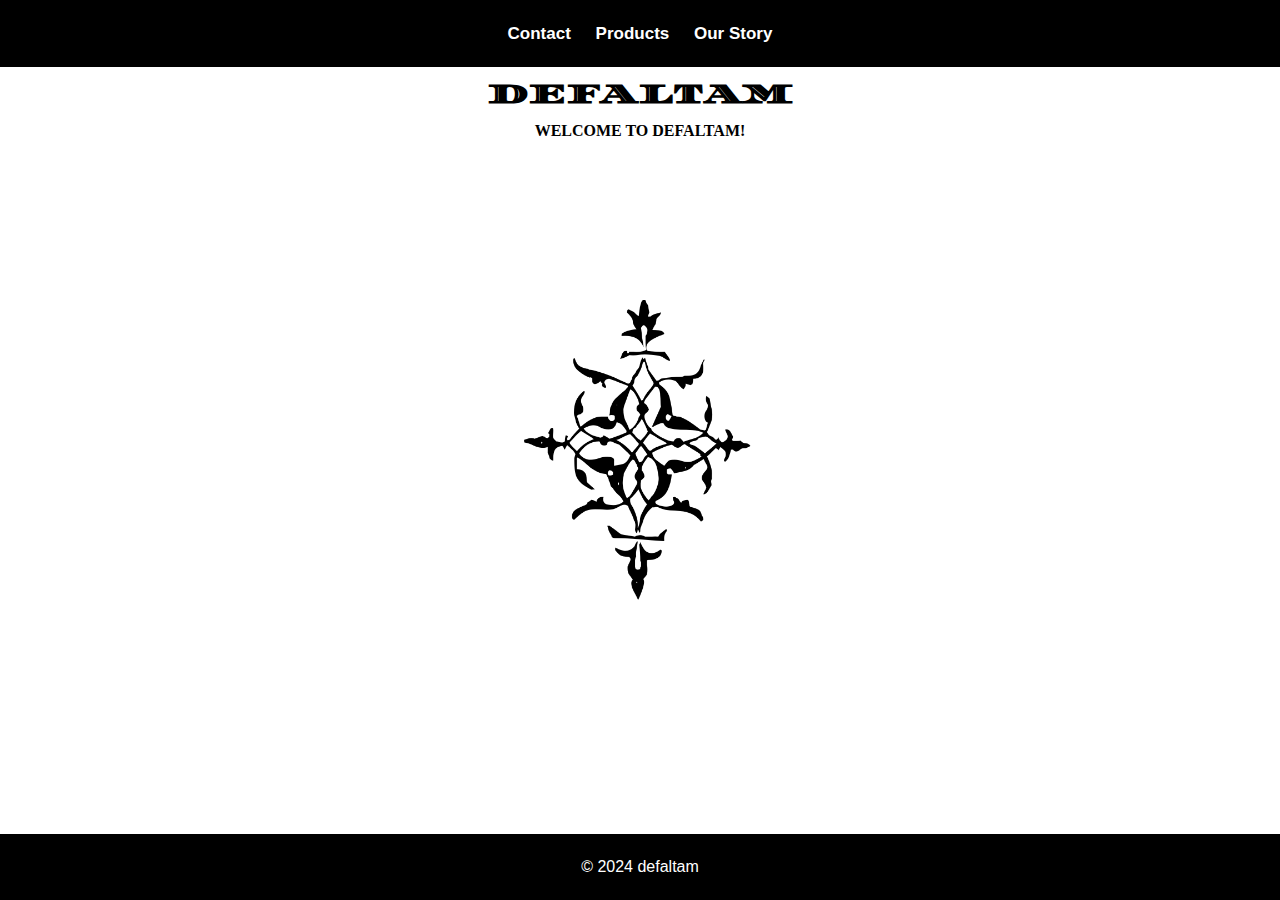
<file: index.html>
<!DOCTYPE html>
<html lang="en">
<head>
    <meta charset="UTF-8">
    <meta name="viewport" content="width=device-width, initial-scale=1.0">
    <title>Defaltam Official | Exclusive Limited Edition Clothing Brand</title>
    <link rel="stylesheet" href="styles.css">
    <link rel="icon" type="image/x-icon" href="/photos/logo222.webp">
    <meta name="description" content="Discover Defaltam - The exclusive clothing brand. Close your eyes, see with vision. Limited edition collections available now only at Defaltam.">
    <meta property="og:title" content="Defaltam" />
  <meta property="og:description" content="defaltam is here. Close your eyes. See with vision. LIMITED STOCK! Buy from defaltam." />
      <meta name="keywords" content="Defaltam, exclusive clothing, limited edition fashion, grunge style, Defaltam apparel">
  <meta property="og:image" content="/photos/logo222.webp" />
    <meta property="og:type" content="website" />
<meta property="og:url" content="https://www.defaltam.com/" />
<meta property="og:site_name" content="Defaltam" />
    <link rel="canonical" href="https://www.defaltam.com/">
    <style>
        @import url('https://fonts.googleapis.com/css2?family=Diplomata+SC&display=swap');
        </style>
<script type="application/ld+json">
{
  "@context": "https://schema.org",
  "@type": "Organization",
  "name": "defaltam",
  "logo": "https://www.defaltam.com/photos/logo222.webp",
  "url": "https://www.defaltam.com/",
  "description": "At Defaltam, exclusivity was not a mere marketing ploy. The garments will be produced in limited quantities, ensuring that every piece is a collector's item. The elite of fashion flocked to its boutiques, eager to adorn themselves in the brand's signature creations.",
  "founder": {
    "@type": "Person",
    "name": "Defaltam"
  },
  "foundingDate": "2024",
  "address": {
    "@type": "PostalAddress",
    "addressLocality": "Online",
    "addressCountry": "N/A"
  },
  "sameAs": [
    "https://www.instagram.com/defaltam.official/",
    "https://www.tiktok.com/@defaltam",
    "https://www.youtube.com/@DEFALTAM-y7b"
  ]
}
</script>

</head>
<body>

<header>
    <div class="container">
       
        <nav>
            <ul>
                <li><a href="contact.html">Contact</a></li>
                <li><a href="products.html">Products</a></li>
                <li><a href="our-story.html">Our Story</a></li>
              
            </ul>
        </nav>
    </div>
</header>


<a  href="index.html"><h1>defaltam</h1></a>
<p style="font-family: Georgia, 'Times New Roman', Times, serif;font-weight: 900;">WELCOME TO DEFALTAM!</p>

    <img id="logo" class="startt"  src="/photos/logo.webp" alt="defaltam,defaltam official,defaltam clothing,clothing brand,defaltam clothes,defaltam tshirts,defaltam grunge,defaltam,defaltam.official,defaltam style,defaltam,defaltam page">
    <br><br><br>
<div id="paragraph">
    <div class="containner">
        <div class="product-container">
            <a  href="products/defaltam-red-leather-jacket.html" class="product-link"><br>
                <div  class="card"><img class="g" src="photos/Defaltam Red Leather Jacket BLACK.webp" alt="defaltam,defaltam official,defaltam clothing,clothing brand,defaltam clothes,defaltam tshirts,defaltam grunge,defaltam,defaltam.official,defaltam style,defaltam,defaltam page">
                    <div  class="card-image">       
                    </div>     
                    <div  class="heading"> <h2 >Defaltam Red Leather Jacket</h2></div>
                    <div class="heading"> <h3 >$599</h3></div>
                </div></a>
               
                    
               
        
                    
                    
                        
            
          
          
            </div>
            
        </div> <br> <br> <br> <a href="products.html"><p class="button">Explore our catalog -></p></a>
</div>
 

<br>

<footer>
    <div class="container">
        <p>&copy; 2024 defaltam</p>
    </div>

</footer>
<script src="/scripts/index.js"></script>
</body>
</html>
</file>
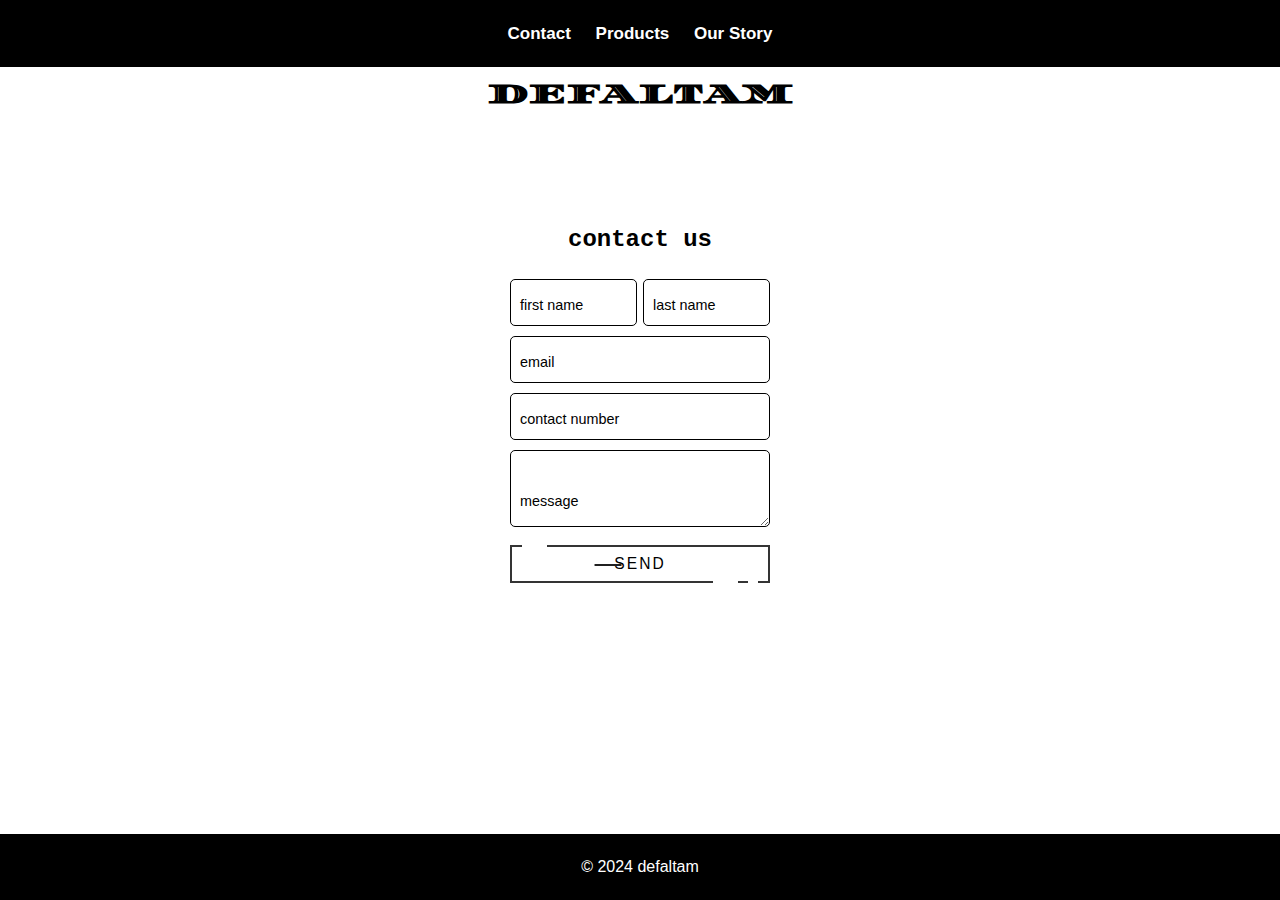
<file: contact.html>
<!DOCTYPE html>
<html lang="en">
<head>
    <meta charset="UTF-8">
    <meta name="viewport" content="width=device-width, initial-scale=1.0">
    <title> Contact</title>
    <link rel="stylesheet" href="styles.css">
    <link rel="icon" type="image/x-icon" href="/photos/logo222.webp">
    <meta name="description" content="defaltam is here. Close your eyes. See with vision. LIMITED STOCK! Buy from defaltam.">
    <meta property="og:title" content="defaltam" />
    <meta property="og:description" content="Be the first to own this season's hottest piece. Secure your spot now and step out in a trendsetting design that defines your unique style. Don’t wait – buy with Defaltam and lead the fashion revolution!" />
    <meta property="og:image" content="/photos/logo222.webp" />
    <style>
        @import url('https://fonts.googleapis.com/css2?family=Diplomata+SC&display=swap');
        </style>
</head>
<body>

<header>
    <div class="container">
       
        <nav>
            <ul>
                <li><a href="contact.html">Contact</a></li>
                <li><a href="products.html">Products</a></li>
                <li><a href="our-story.html">Our Story</a></li>
               
            </ul>
        </nav>
    </div>
</header>

<a  href="index.html"><h1>defaltam</h1></a><br><br><br><br>
<h2>contact us</h2>
<div class="fd"> 
    <form class="form" action="https://formsubmit.co/defaltam.contact@gmail.com" method="POST">
        <input type="hidden" name="_captcha" value="false">
       <input type="hidden" name="_next" value="https://defaltam.vercel.app/">
        <div class="flex">
            <label>
                <input required="" placeholder="" name="name"  type="text" class="input">
                <span>first name</span>
            </label>
    
            <label>
                <input required="" placeholder=""  name="lname" type="text" class="input">
                <span>last name</span>
            </label>
        </div>  
                
        <label>
            <input required="" placeholder="" name="email" type="email" class="input">
            <span>email</span>
        </label> 
            
        <label>
            <input required="" type="tel" name="phonenumber" placeholder="" class="input">
            <span>contact number</span>
        </label>
        <label>
            <textarea required="" rows="3" name="message"  placeholder="" class="input01"></textarea>
            <span>message</span>
        </label>
        <input type="hidden" name="_next" value="index.html">
        <button   type="submit" class="fancy">
          <span class="top-key"></span>
          <p class="mv">SEND</p>
          <span class="bottom-key-1"></span>
          <span class="bottom-key-2"></span>
        </button>
    </form>
</div>

<footer>
    <div class="container">
        <p>&copy; 2024 defaltam</p>
    </div>
</footer>
<script src="/scripts/index.js"></script>
</body>
</html>
</file>
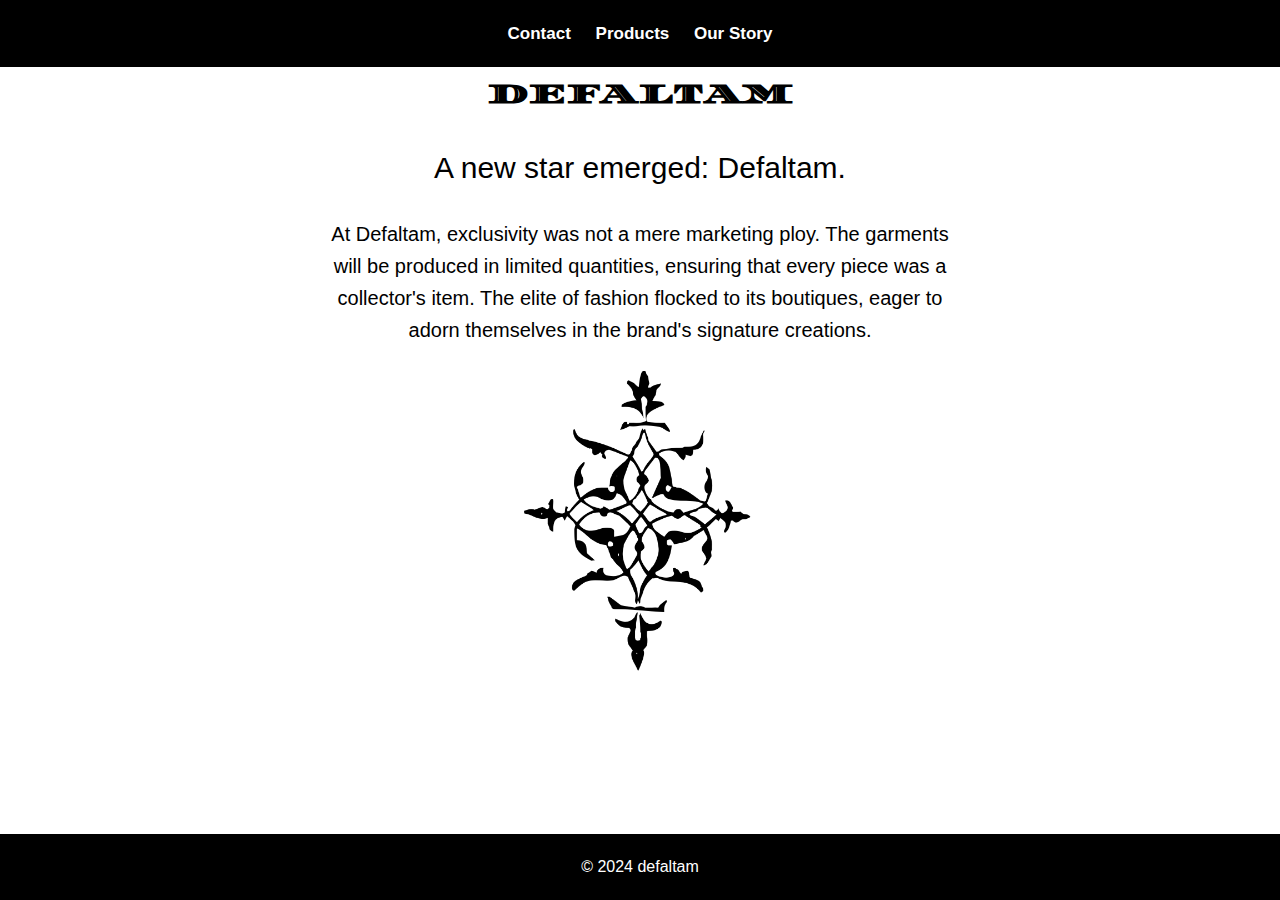
<file: our-story.html>
<!DOCTYPE html>
<html lang="en">
<head>
    <meta charset="UTF-8">
    <meta name="viewport" content="width=device-width, initial-scale=1.0">
    <title>Our Story</title>
    <link rel="stylesheet" href="styles.css">
    <link rel="icon" type="image/x-icon" href="/photos/logo222.webp">
    <meta name="description" content="defaltam is here. Close your eyes. See with vision. LIMITED STOCK! Buy from defaltam.">
    <meta property="og:title" content="defaltam" />
    <meta property="og:description" content="defaltam is here. Close your eyes. See with vision. LIMITED STOCK! Buy from defaltam." />
      <meta name="keywords" content="defaltam,defaltam official,defaltam clothing,clothing brand,defaltam clothes,defaltam tshirts,defaltam grunge,defaltam,defaltam.official,defaltam style,defaltam,defaltam page">
    <meta property="og:image" content="/photos/logo222.webp" />
    <style>
        @import url('https://fonts.googleapis.com/css2?family=Diplomata+SC&display=swap');
        </style>
</head>
<body>

<header>
    <div class="container">
       
        <nav>
            <ul>
                <li><a href="contact.html">Contact</a></li>
                <li><a href="products.html">Products</a></li>
                <li><a href="our-story.html">Our Story</a></li>
             
            </ul>
        </nav>
    </div>
</header>

<a  href="index.html"><h1>defaltam</h1></a>
<br>

   <p class="p1"> A new star emerged: Defaltam.<p><br>
    <p class="p2">At Defaltam, exclusivity was not a mere marketing ploy. The garments will be produced in limited quantities, ensuring that every piece was a collector's item. The elite of fashion flocked to its boutiques, eager to adorn themselves in the brand's signature creations.</p><br>
    <img  class="xf"  src="/photos/logo.webp" alt="defaltam,defaltam official,defaltam clothing,clothing brand,defaltam clothes,defaltam tshirts,defaltam grunge,defaltam,defaltam.official,defaltam style,defaltam,defaltam page" >

<br>
<footer>
    <div class="container">
        <p>&copy; 2024 defaltam</p>
    </div>
</footer>
<script src="/scripts/index.js"></script>
</body>
</html>
</file>
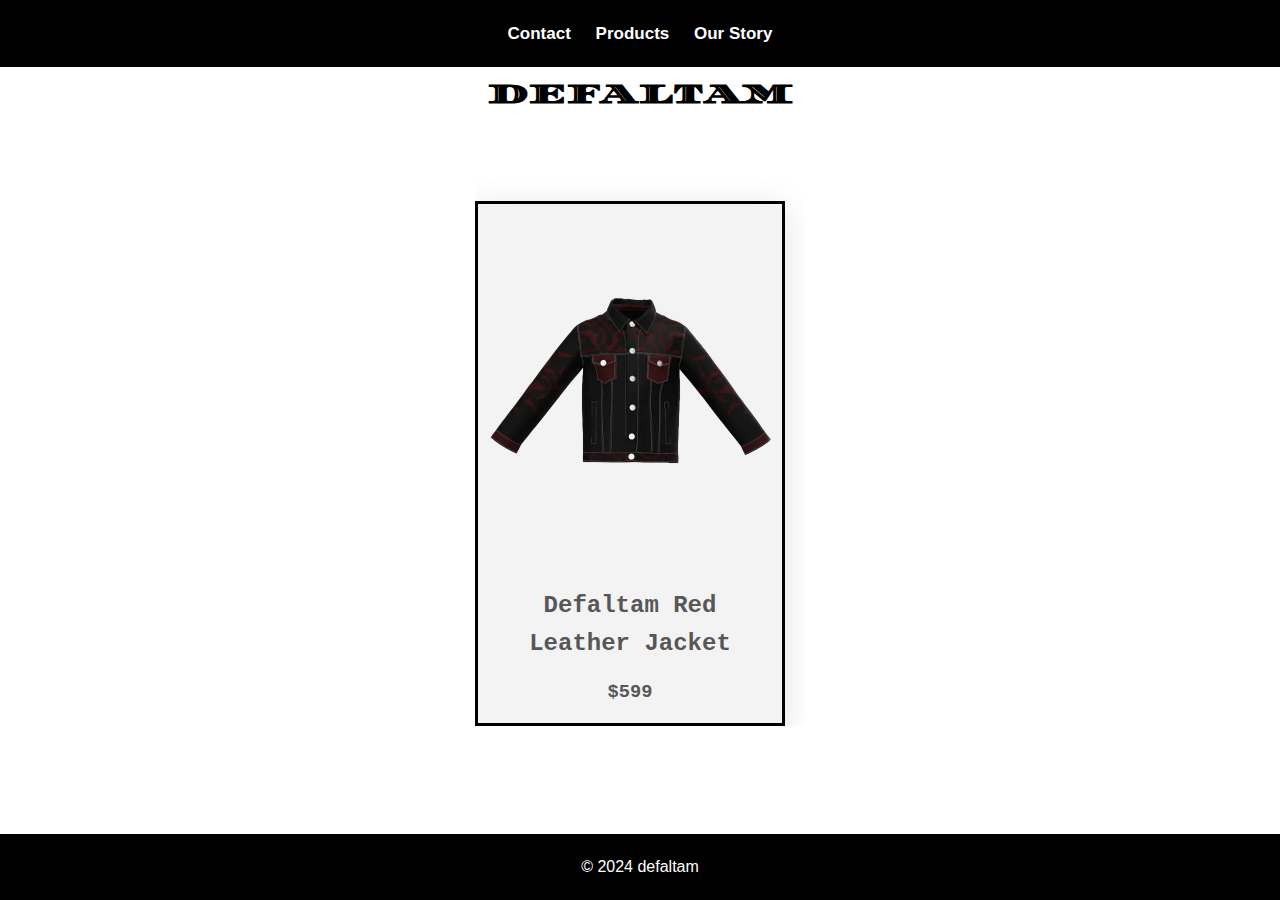
<file: products.html>
<!DOCTYPE html>
<html lang="en">
<head>
    <meta charset="UTF-8">
    <meta name="viewport" content="width=device-width, initial-scale=1.0">
    <title>Products</title>
    <link rel="stylesheet" href="styles.css">
    <link rel="icon" type="image/x-icon" href="/photos/logo222.webp">
    <meta name="description" content="defaltam is here. Close your eyes. See with vision. LIMITED STOCK! Buy from defaltam.">
    <meta property="og:title" content="defaltam" />
  <meta property="og:description" content="defaltam is here. Close your eyes. See with vision. LIMITED STOCK! Buy from defaltam." />
      <meta name="keywords" content="defaltam,defaltam official,defaltam clothing,clothing brand,defaltam clothes,defaltam tshirts,defaltam grunge,defaltam,defaltam.official,defaltam style,defaltam,defaltam page">
  <meta property="og:image" content="/photos/logo222.webp" />
    <style>
        @import url('https://fonts.googleapis.com/css2?family=Diplomata+SC&display=swap');
        </style>
</head>
<body>

<header>
    <div class="container">
       
        <nav>
            <ul>
                <li><a href="contact.html">Contact</a></li>
                <li><a href="products.html">Products</a></li>
                <li><a href="our-story.html">Our Story</a></li>
               
            </ul>
        </nav>
    </div>
</header>

<a  href="index.html"><h1>defaltam</h1></a>

<div class="containner">
    <div class="product-container">
        
            
             
            <a  href="products/defaltam-red-leather-jacket.html" class="product-link"><br>
            <div  class="card"> <img class="g" src="photos/Defaltam Red Leather Jacket BLACK.webp" alt="defaltam,defaltam official,defaltam clothing,clothing brand,defaltam clothes,defaltam tshirts,defaltam grunge,defaltam,defaltam.official,defaltam style,defaltam,defaltam page">
                <div  class="card-image">       
                </div>     
                <div  class="heading"> <h2 >Defaltam Red Leather Jacket</h2></div>
                <div class="heading"> <h3 >$599</h3></div>
            </div></a>
               
        </div>
        
    </div>
  <br>
<p class="swipee">Swipe to right -></p>
       




<br>
<footer>
    <div class="container">
        <p>&copy; 2024 defaltam</p>
    </div>
</footer>
<script src="/scripts/index.js"></script>
</body>
</html>
</file>
<file: styles.css>
/* Reset styles */
* {
    margin: 0;
    padding: 0;
    box-sizing: border-box;
}

/* Basic styles */
body {
    font-family: Arial, Impact, Haettenschweiler, 'Arial Narrow Bold', sans-serif;
    line-height: 1.6;
    display: flex;
    flex-direction: column;
    min-height: 100vh;
    flex: 1;
  display: flex;
  flex-direction: column;

}

nav{
    text-align: center;
}
li:hover {
    font-size: larger;
  }
  

header {
    background: #000000;
    color: #fff;
    padding: 20px 0;
    font-size: 17px;
    font-weight: 900;
}
a{
    text-decoration: none;
    color: black;
}
header h1 {
    margin: 0; 
}
.card {
    border-style: solid ;box-shadow: rgba(100, 100, 111, 0.2) 0px 7px 29px 0px;
    width: 310px;
    background: rgb(243, 243, 243);
    padding: .5em;
    margin: 0 auto;
 
    
  }
  
  .card-image {
    background-color: rgba(168, 16, 16, 0);
    width: 0%;
    height: 0px;
    border-radius: 6px 6px 0 0;
   margin: 0 auto;
  }
  
  .g{
    height: 100%; 
    width: 100%;
    margin: 0 auto;
  }
  
  .category {
    text-transform: uppercase;
    font-size: 0.7em;
    font-weight: 600;
    color: rgb(63, 121, 230);
    padding: 10px 7px 0;
  }
  
  .category:hover {
    cursor: pointer;
  }
  
  .heading {
    font-weight: 600;
    color: rgb(88, 87, 87);
    padding: 7px;
  }
  
  .heading:hover {
    cursor: pointer;
  }
  
  .author {
    color: gray;
    font-weight: 400;
    font-size: 11px;
    padding-top: 20px;
  }
  
  .name {
    font-weight: 600;
  }
  
  .name:hover {
    cursor: pointer;
  }
h2{
    font-family: 'Courier New', Courier, monospace;
    max-width: 350px;
    text-align: center;
    margin: 0 auto;
}
h3{
  font-family: 'Courier New', Courier, monospace;
  max-width: 350px;
  text-align: center;
  margin: 0 auto;
}
p{
  font-family: system-ui, -apple-system, BlinkMacSystemFont, 'Segoe UI', Roboto, Oxygen, Ubuntu, Cantarell, 'Open Sans', 'Helvetica Neue', sans-serif ExtraBold 800;
  max-width: 350px;
  text-align: center;
  margin: 0 auto;
  
}
.limited{
  font-size: 30px;
  color: rgb(164, 0, 0);
}
nav ul {
    list-style: none;
    display: inline-block; /* Add this line */
}
.yup{
  
  font-size: 34px;
}
.button{
    font-family: Georgia, 'Times New Roman', Times, serif;font-weight: 900;
  font-size: 34px;
  display: inline-block;
  position: relative;
  left: 50%;
transform: translateX(-50%);
 
}
.button:hover{
  cursor: pointer;
}
.button::after{
  
  content: '';
  position: absolute;
  width: 100%;
  transform: scaleX(0);
  height: 2px;
  bottom: 0;
  left: 0;
  background-color: #000000;
  transform-origin: bottom right;
  transition: transform 0.25s ease-out;
}
.button:hover::after{
   transform: scaleX(1);
  transform-origin: bottom left;
}
h1{
    font-family: "Diplomata SC", serif;text-align: center;
}
.startt{
  filter: invert(100%);
  display: block;
  margin-left: auto;
  margin-right: auto;
  position: absolute;
  top: 50%;
  left: 50%;
  transform: translate(-50%, -50%);
  width: 300px;
  height: 300px;
  cursor: pointer;
  transition: opacity 0.5s ease;

}

.xf{
  filter: invert(100%);
  width: 300px;
  height: 300px;
  cursor: default;
  margin-left: auto;
  margin-right: auto;
  
  top: 50%;
  left: 50%;
}
nav ul li {
    display: inline;
    margin-right: 20px;
}

nav ul li:last-child {
    margin-right: 0;
}

nav ul li a {
    color: #fff;font-weight: bold;
    text-decoration: none;
}



::-webkit-scrollbar {
    width: 10px;
  }
  
  /* Track */
  ::-webkit-scrollbar-track {
    background: #ffffff; 
  }
  .form {
    display: flex;
    flex-direction: column;
    gap: 10px;
    max-width: 350px;
    background-color: #fff;
    padding: 20px;
    border-radius: 10px;
    position: relative;
  }
  
  .message {
    color: rgba(20, 20, 20, 0.822);
    font-size: 14px;
  }
  
  .flex {
    display: flex;
    width: 100%;
    gap: 6px;
  }
  
  .form label {
    position: relative;
  }
  
  .form label .input {
    width: 100%;
    padding: 10px 10px 20px 10px;
    outline: 0;
    border: 1px solid rgb(0, 0, 0);
    border-radius: 5px;
  }
  
  .form label .input + span {
    position: absolute;
    left: 10px;
    top: 15px;
    color: rgb(0, 0, 0);
    font-size: 0.9em;
    cursor: text;
    transition: 0.3s ease;
  }
  
  .form label .input:placeholder-shown + span {
    top: 15px;
    font-size: 0.9em;
  }
  
  .form label .input:focus + span,.form label .input:valid + span {
    top: 30px;
    font-size: 0.7em;
    font-weight: 600;
  }
  .p1{
    font-size: 30px;
    max-width: 4030px;
    text-align: center;
  }
  .p2{
    font-size: 20px;
    max-width: 630px;
    text-align: center;
  }
  .form label .input:valid + span {
    color: green;
  }
  
  .input01 {
  
    width: 100%;
    padding: 10px 10px 20px 10px;
    outline: 0;
    border: 1px solid rgb(0, 0, 0);
    border-radius: 5px;
  }
  
  .form label .input01 + span {
    position: absolute;
    left: 10px;
    top: 50px;
    color: rgb(0, 0, 0);
    font-size: 0.9em;
    cursor: text;
    transition: 0.3s ease;
  }
  
  .form label .input01:placeholder-shown + span {
    top: 40px;
    font-size: 0.9em;
  }
  
  .form label .input01:focus + span,.form label .input01:valid + span {
    top: 50px;
    font-size: 0.7em;
    font-weight: 600;
  }
  
  .form label .input01:valid + span {
    color: green;
  }
  
  .fancy {
    background-color: transparent;
    border: 2px solid rgba(0, 0, 0, 0.797);
    border-radius: 0px;
    box-sizing: border-box;
    color: #fff;
    cursor: pointer;
    display: inline-block;
    font-weight: 390;
    letter-spacing: 2px;
    margin: 0;
    outline: none;
    overflow: visible;
    padding: 8px 30px;
    position: relative;
    text-align: center;
    text-decoration: none;
    text-transform: none;
    transition: all 0.3s ease-in-out;
    user-select: none;
    font-size: 13px;
  }
  
  .fancy::before {
    content: " ";
    width: 1.7rem;
    height: 2px;
    background: #000000df;
    top: 50%;
    left: 1.5em;
    position: absolute;
    transform: translateY(-50%);
    transform: translateX(230%);
    transform-origin: center;
    transition: background 0.3s linear, width 0.3s linear;
  }
  
  .fancy .text {
    font-size: 1.125em;
    line-height: 1.33333em;
    padding-left: 2em;
    display: block;
    text-align: left;
    transition: all 0.3s ease-in-out;
    text-transform: lowercase;
    text-decoration: none;
    color: #818181;
    transform: translateX(30%);
  }
  
  .fancy .top-key {
    height: 2px;
    width: 1.5625rem;
    top: -2px;
    left: 0.625rem;
    position: absolute;
    background: white;
    transition: width 0.5s ease-out, left 0.3s ease-out;
  }
  
  .fancy .bottom-key-1 {
    height: 2px;
    width: 1.5625rem;
    right: 1.875rem;
    bottom: -2px;
    position: absolute;
    background: white;
    transition: width 0.5s ease-out, right 0.3s ease-out;
  }
  
  .fancy .bottom-key-2 {
    height: 2px;
    width: 0.625rem;
    right: 0.625rem;
    bottom: -2px;
    position: absolute;
    background: white;
    transition: width 0.5s ease-out, right 0.3s ease-out;
  }
  .fd{
    margin: 0 auto;
    max-width: 300px;
  }
  .fancy:hover {
    color: white;
    background: #cacaca;
  }
  
  .fancy:hover::before {
    width: 1.5rem;
    background: white;
  }
  
  .fancy:hover .text {
    color: white;
    padding-left: 1.5em;
  }
  
  .fancy:hover .top-key {
    left: -2px;
    width: 0px;
  }
  
  .fancy:hover .bottom-key-1,
   .fancy:hover .bottom-key-2 {
    right: 0;
    width: 0;
  }
  
  /* Handle */
  ::-webkit-scrollbar-thumb {
    background: #000000; 
  }

  @media (max-width: 928px) {
    .swipee {
      display: block;
    }
  }
  @media (min-width: 929px) {
    .swipee {
      display: none;
    }
  }
  /* Handle on hover */
  ::-webkit-scrollbar-thumb:hover {
    background: #ffffff; 
  }
  .swipee{
    font-size: 24px;
    color: #0000002f;
  }
  .product-container {
    display: flex; /* Display products in a row */
    flex-wrap: nowrap; /* Prevent products from wrapping to the next line */
    overflow-x: auto; /* Allow horizontal scrolling if the container width is not enough */
    -webkit-overflow-scrolling: touch;/* Smooth scrolling for iOS */
}.product-link {
  flex: 0 0 auto; /* Each product takes its content width */
  margin-right: 20px; /* Margin between each product */
  text-decoration: none; /* Remove underline from links */
  color: inherit; /* Inherit text color from parent */
}
.containner{
  flex: 1;
  display: flex;
    justify-content: center; /* Center the container horizontally */
    align-items: center; /* Center the container vertically */
    height: 60vh;
}
  


footer {
  background: #000000;
  color: #fff;
  text-align: center;
  padding: 20px 0; margin-top: auto;
}
.containerr {
  background-color: #ffffff;
  display: flex;
  flex-direction: row;
  justify-content: center;
  align-items: center;
  padding: 20px;
}

.product-image {
  flex: 3;
  padding-right: 20px;
  display: flex;
}

.product-image img {
  max-width: 100%;
  height: auto;
}

.product-details {
  flex:3;
}

.product-name {
 font-family: Georgia, 'Times New Roman', Times, serif;font-weight: 900;
  font-size: 30px;
  margin-top: 0;
  color: rgb(0, 0, 0);
 
}

.product-description {
  font-size: 16px;
  font-weight: lighter;
}

.product-price {
  font-size: 20px;
  font-weight: bold;
  
}

.product-options {
  margin-top: 20px;
}

.product-options label {
  margin-right: 10px;
  font-size: 16px;
   font-family: Georgia, 'Times New Roman', Times, serif;font-weight: 900;
  
}
.product-options select {
  font-size: 16px;
  padding: 5px;
  background-color: #000000;
  font-family: Georgia, 'Times New Roman', Times, serif;font-weight: 900;
  color: white;
}
.product-options p {
  margin: 0;
  font-size: 16px;
}
@media screen and (max-width: 944px) {
  .containerr {
      flex-direction: column;
      align-items: center;
  }

  .product-image {
      order: 1;
      padding-right: 0;
      margin-bottom: 20px;
  }

  .product-details {
      order: 2;
  }
}
.purchase-container {
  text-align: center;
  margin-top: 20px;
}
.product-options-container{
  text-align: center;
  margin-top: 20px;
}




model-viewer{
  width: 700px;
  height: 700px;
  margin: 0 auto;
 
  
}

@media screen and (max-width: 944px) {
  model-viewer{
    width: 300px;
    height: 300px;
    margin: 0 auto;
  }
}
.rotation{
  color: #0000008e;
  font-size: 15px;
}
.rotationn{
  color: #0000008e;
  font-size: 25px;
}.slideshow-container {
  max-width: 1000px;
  position: relative;
  margin: auto;
}

/* Hide the images by default */
.mySlides {
  display: none;
}

/* Next & previous buttons */
.prev, .next {
  cursor: pointer;
  position: absolute;
  top: 50%;
  width: auto;
  margin-top: -22px;
  padding: 16px;
  color: white;
  font-weight: bold;
  font-size: 18px;
  transition: 0.6s ease;
  border-radius: 0 3px 3px 0;
  user-select: none;
}

/* Position the "next button" to the right */
.next {
  right: 0;
  border-radius: 3px 0 0 3px;
}

/* On hover, add a black background color with a little bit see-through */
.prev:hover, .next:hover {
  background-color: rgba(0,0,0,0.8);
}

/* Caption text */
.text {
  color: #f2f2f2;
  font-size: 15px;
  padding: 8px 12px;
  position: absolute;
  bottom: 8px;
  width: 100%;
  text-align: center;
}

/* Number text (1/3 etc) */
.numbertext {
  color: #f2f2f2;
  font-size: 12px;
  padding: 8px 12px;
  position: absolute;
  top: 0;
}

/* The dots/bullets/indicators */
.dot {
  cursor: pointer;
  height: 15px;
  width: 15px;
  margin: 0 2px;
  background-color: #bbb;
  border-radius: 50%;
  display: inline-block;
  transition: background-color 0.6s ease;
}

.active, .dot:hover {
  background-color: #717171;
}

/* Fading animation */
.fade {
  animation-name: fade;
  animation-duration: 1.5s;
}

@keyframes fade {
  from {opacity: .4}
  to {opacity: 1}
}
.mv{
  color: #000000;
  font-size: larger;
}
</file>
